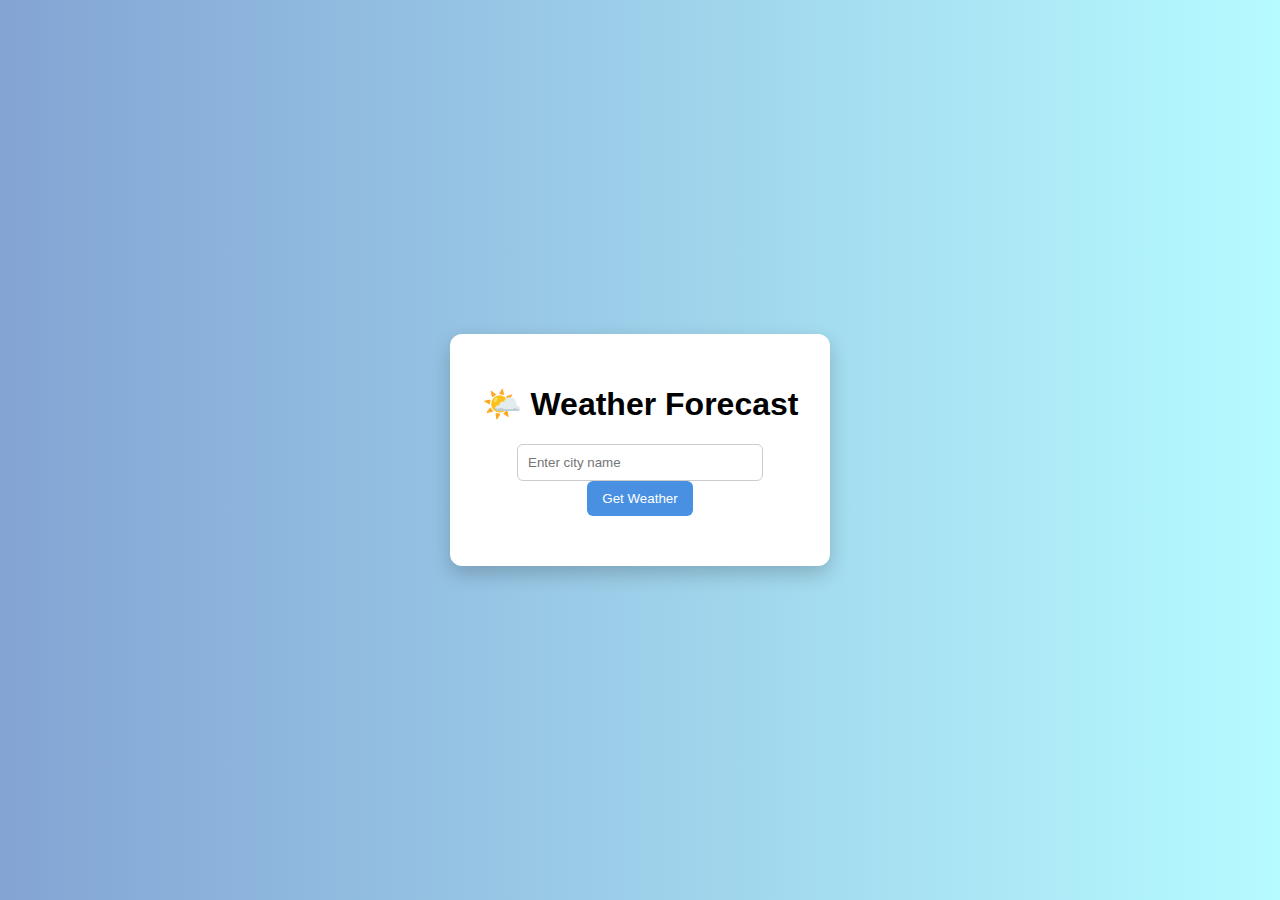
<file: WeatherApplication/index.html>
<!DOCTYPE html>
<html lang="en">
<head>
    <meta charset="UTF-8">
    <meta name="viewport" content="width=device-width, initial-scale=1.0">
    <title>Weather Forecast App</title>
    <link rel="stylesheet" href="style.css">
</head>
<body>
    <div class="weather-container">
        <h1>🌤️ Weather Forecast</h1>
        <div class="search-box">
            <input type="text" id="cityInput" placeholder="Enter city name">
            <button onclick="getWeather()">Get Weather</button>
        </div>
        <div id="weatherResult" class="weather-result hidden">
            <h2 id="cityName"></h2>
            <p id="description"></p>
            <p><strong>Temperature:</strong> <span id="temperature"></span> °C</p>
            <p><strong>Humidity:</strong> <span id="humidity"></span>%</p>
            <p><strong>Wind Speed:</strong> <span id="windSpeed"></span> km/h</p>
        </div>
        <p id="error" class="error-message"></p>
    </div>

    <script src="script.js"></script>
</body>
</html>
</file>
<file: WeatherApplication/style.css>
body {
    font-family: Arial, sans-serif;
    background: linear-gradient(to right, #83a4d4, #b6fbff);
    margin: 0;
    padding: 0;
    display: flex;
    justify-content: center;
    align-items: center;
    height: 100vh;
}

.weather-container {
    background-color: white;
    padding: 30px;
    border-radius: 12px;
    box-shadow: 0 8px 20px rgba(0, 0, 0, 0.2);
    text-align: center;
    width: 320px;
}

.search-box {
    margin-bottom: 20px;
}

input[type="text"] {
    padding: 10px;
    width: 70%;
    border: 1px solid #ccc;
    border-radius: 6px;
}

button {
    padding: 10px 15px;
    background-color: #4a90e2;
    color: white;
    border: none;
    border-radius: 6px;
    cursor: pointer;
}

button:hover {
    background-color: #357abd;
}

.weather-result {
    margin-top: 15px;
}

.hidden {
    display: none;
}

.error-message {
    color: red;
    font-weight: bold;
}
</file>
